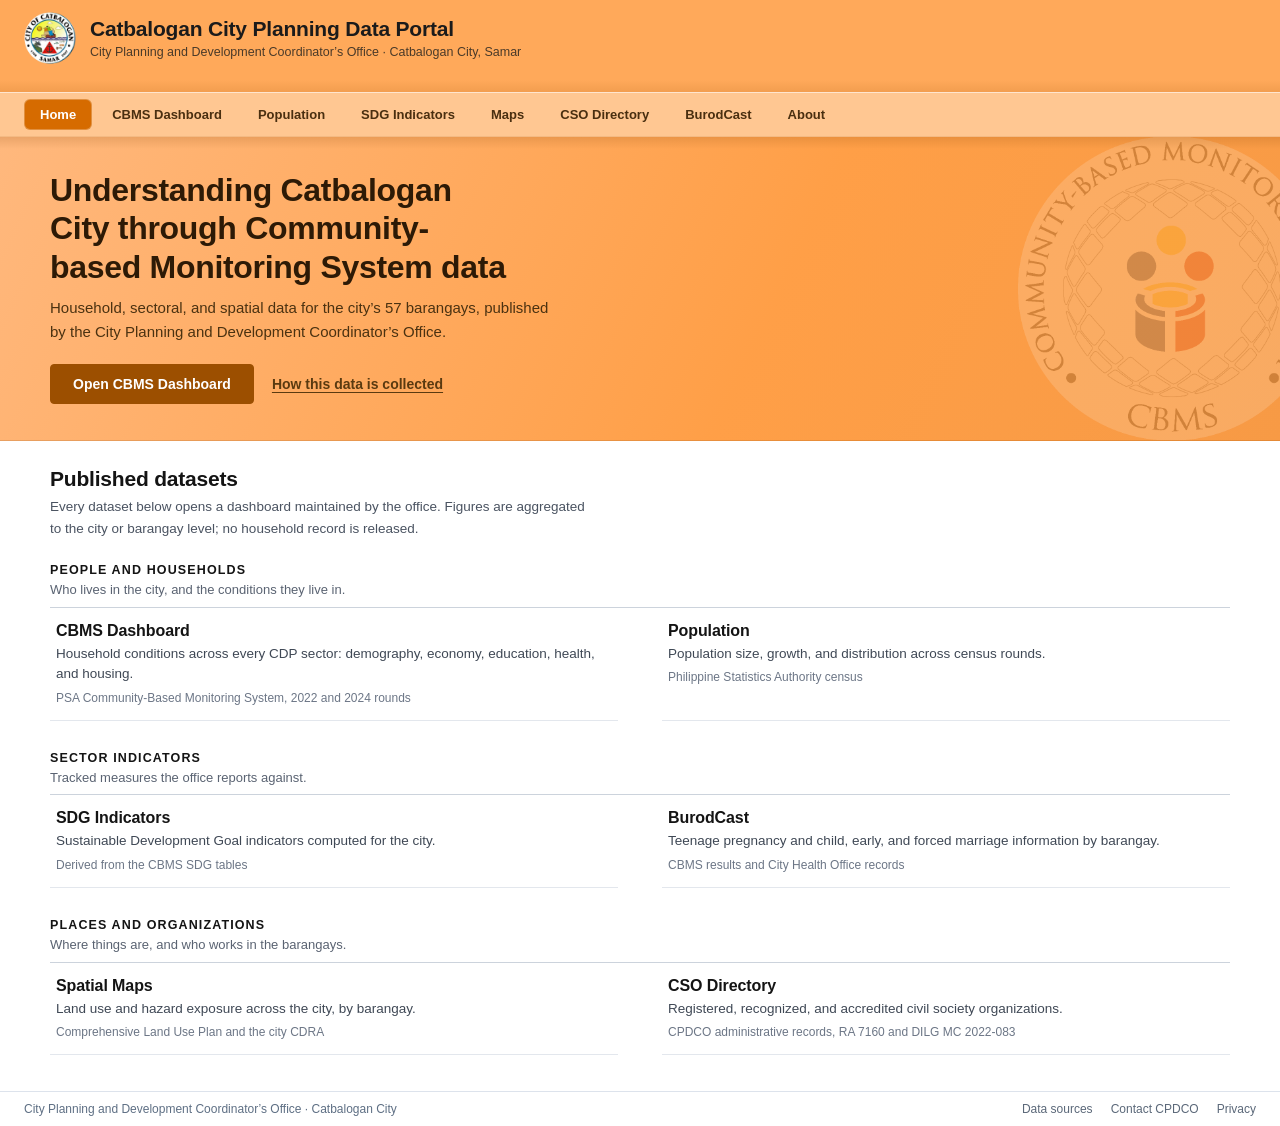
<file: index.html>
<!DOCTYPE html>
<html lang="en">
<head>
  <meta charset="UTF-8">
  <meta name="viewport" content="width=device-width, initial-scale=1.0">
  <title>Catbalogan City Planning Data Portal</title>
  <meta name="description" content="Planning and development data for Catbalogan City, Samar: population trends, CBMS household data, SDG indicators, spatial maps, and the CSO directory, published by the City Planning and Development Coordinator's Office.">
  <meta property="og:title" content="Catbalogan City Planning Data Portal">
  <meta property="og:description" content="Population trends, CBMS household data, SDG indicators, spatial maps, and the CSO directory for Catbalogan City, Samar.">
  <meta property="og:image" content="assets/img/og-image.png">
  <meta property="og:type" content="website">
  <link rel="icon" type="image/png" href="assets/img/favicon.png">
  <link rel="stylesheet" href="assets/css/style.css">
</head>
<body>
<div class="page-shell">

  <header class="site-head">
    <a class="head-brand" href="index.html">
      <img class="head-seal" src="assets/img/seal.png" width="52" height="52" alt="Catbalogan City seal">
      <div>
        <h1 class="head-title">Catbalogan City Planning Data Portal</h1>
        <p class="head-sub">City Planning and Development Coordinator&rsquo;s Office &middot; Catbalogan City, Samar</p>
      </div>
    </a>
    <nav class="head-nav">
      <a href="index.html"      class="nav-pill">Home</a>
      <a href="dashboard.html" class="nav-pill">CBMS Dashboard</a>
      <a href="population.html" class="nav-pill">Population</a>
      <a href="sdg.html"        class="nav-pill">SDG Indicators</a>
      <a href="maps.html"       class="nav-pill">Maps</a>
      <a href="cso.html"        class="nav-pill">CSO Directory</a>
      <a href="burodcast.html"  class="nav-pill">BurodCast</a>
      <a href="about.html"      class="nav-pill">About</a>
    </nav>
  </header>

  <section class="hero">
    <img class="hero-mark" src="assets/img/cbms_logo_resized.png" alt="" aria-hidden="true">
    <div class="hero-inner">
      <h2 class="hero-title">Understanding Catbalogan City through Community-based Monitoring System data</h2>
      <p class="hero-desc">
        Household, sectoral, and spatial data for the city&rsquo;s 57 barangays, published by
        the City Planning and Development Coordinator&rsquo;s Office.
      </p>
      <div class="hero-actions">
        <a href="dashboard.html" class="btn btn-primary">Open CBMS Dashboard</a>
        <a href="about.html" class="hero-secondary">How this data is collected</a>
      </div>
    </div>
  </section>

  <main class="panel">
    <div class="panel-inner">
      <h2 class="section-title">Published datasets</h2>
      <p class="section-sub">
        Every dataset below opens a dashboard maintained by the office. Figures are aggregated
        to the city or barangay level; no household record is released.
      </p>

      <section class="atlas-group">
        <h3 class="atlas-group-title">People and households</h3>
        <p class="atlas-group-note">Who lives in the city, and the conditions they live in.</p>
        <div class="atlas-list">
          <a href="dashboard.html" class="atlas-item">
            <span class="atlas-name">CBMS Dashboard</span>
            <span class="atlas-desc">
              Household conditions across every CDP sector: demography, economy, education,
              health, and housing.
            </span>
            <span class="atlas-src">PSA Community-Based Monitoring System, 2022 and 2024 rounds</span>
          </a>
          <a href="population.html" class="atlas-item">
            <span class="atlas-name">Population</span>
            <span class="atlas-desc">
              Population size, growth, and distribution across census rounds.
            </span>
            <span class="atlas-src">Philippine Statistics Authority census</span>
          </a>
        </div>
      </section>

      <section class="atlas-group">
        <h3 class="atlas-group-title">Sector indicators</h3>
        <p class="atlas-group-note">Tracked measures the office reports against.</p>
        <div class="atlas-list">
          <a href="sdg.html" class="atlas-item">
            <span class="atlas-name">SDG Indicators</span>
            <span class="atlas-desc">
              Sustainable Development Goal indicators computed for the city.
            </span>
            <span class="atlas-src">Derived from the CBMS SDG tables</span>
          </a>
          <a href="burodcast.html" class="atlas-item">
            <span class="atlas-name">BurodCast</span>
            <span class="atlas-desc">
              Teenage pregnancy and child, early, and forced marriage information by barangay.
            </span>
            <span class="atlas-src">CBMS results and City Health Office records</span>
          </a>
        </div>
      </section>

      <section class="atlas-group">
        <h3 class="atlas-group-title">Places and organizations</h3>
        <p class="atlas-group-note">Where things are, and who works in the barangays.</p>
        <div class="atlas-list">
          <a href="maps.html" class="atlas-item">
            <span class="atlas-name">Spatial Maps</span>
            <span class="atlas-desc">
              Land use and hazard exposure across the city, by barangay.
            </span>
            <span class="atlas-src">Comprehensive Land Use Plan and the city CDRA</span>
          </a>
          <a href="cso.html" class="atlas-item">
            <span class="atlas-name">CSO Directory</span>
            <span class="atlas-desc">
              Registered, recognized, and accredited civil society organizations.
            </span>
            <span class="atlas-src">CPDCO administrative records, RA 7160 and DILG MC 2022-083</span>
          </a>
        </div>
      </section>
    </div>
  </main>

  <footer class="site-footer">
    <span class="footer-views">City Planning and Development Coordinator&rsquo;s Office &middot; Catbalogan City</span>
    <div class="footer-links">
      <a href="about.html#sources">Data sources</a>
      <a href="about.html#contact">Contact CPDCO</a>
      <a href="about.html#privacy">Privacy</a>
    </div>
  </footer>

</div>
<script src="assets/js/main.js"></script>
</body>
</html>
</file>
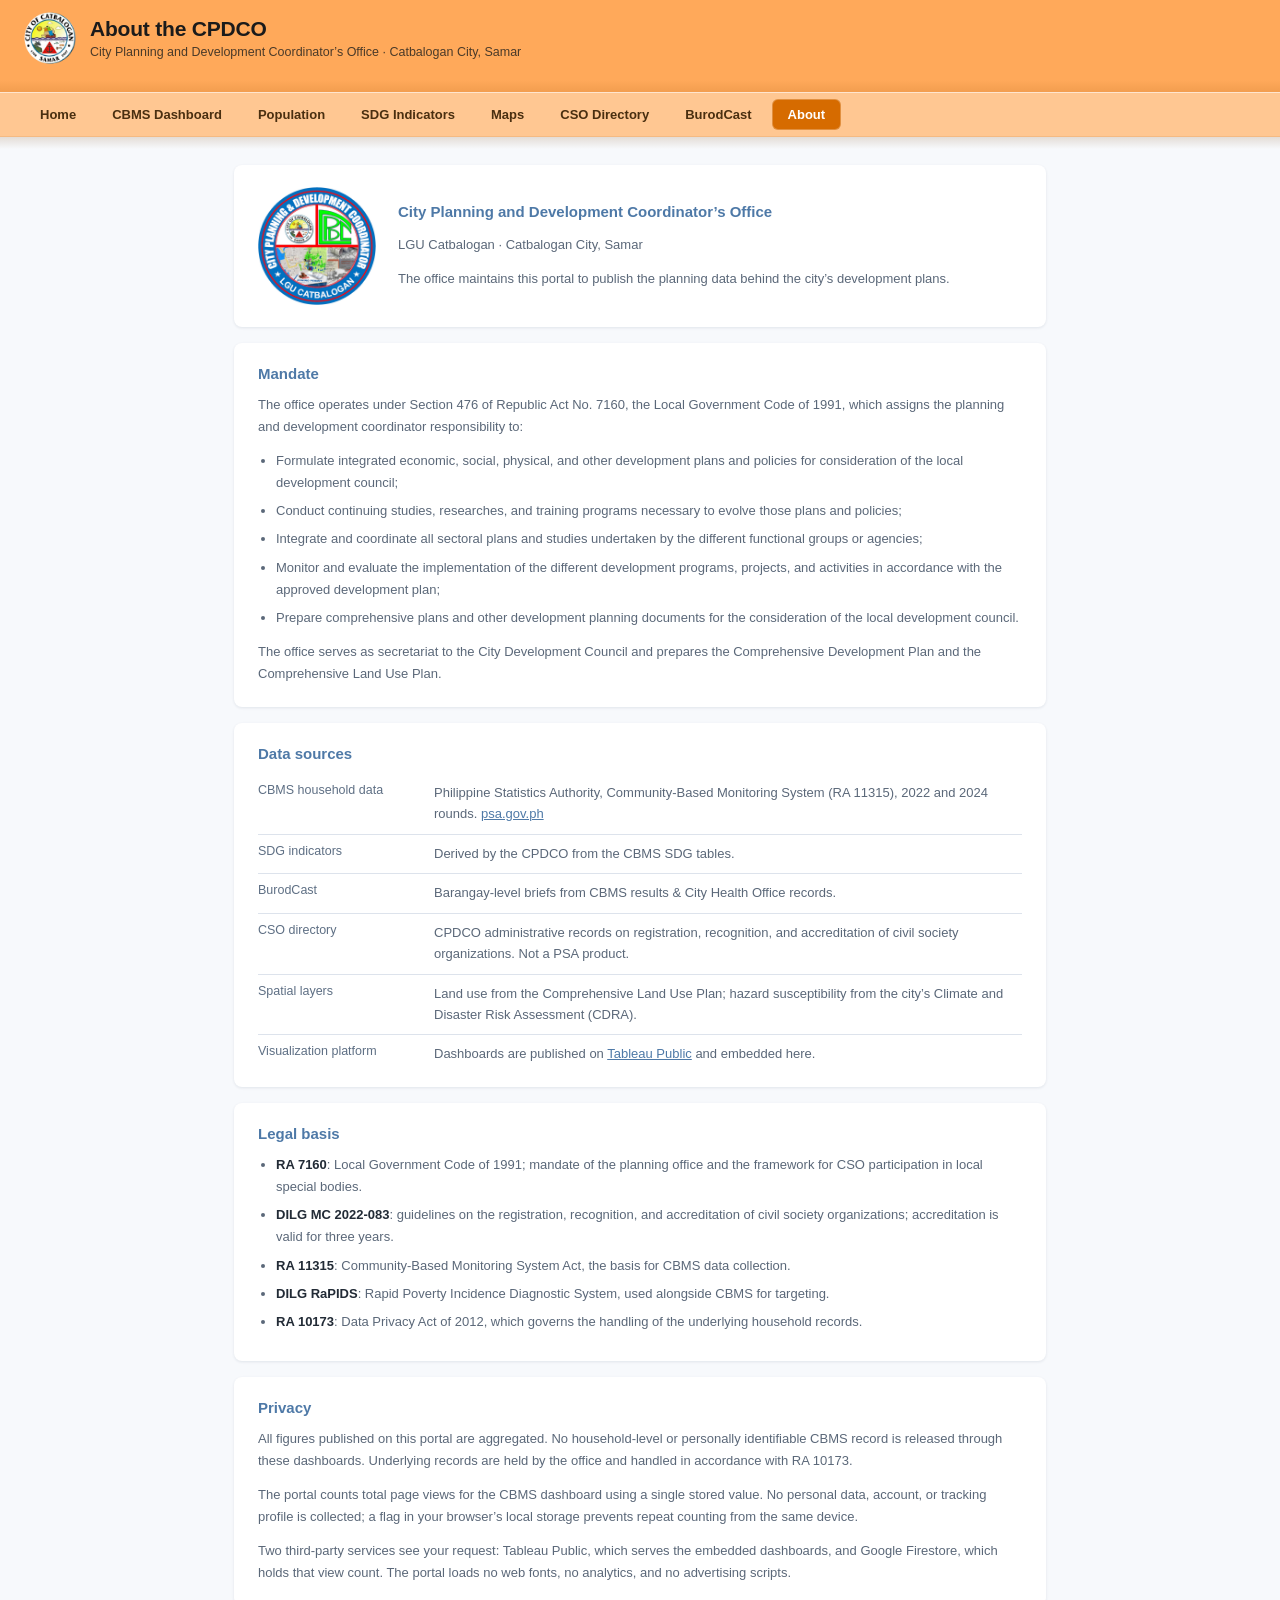
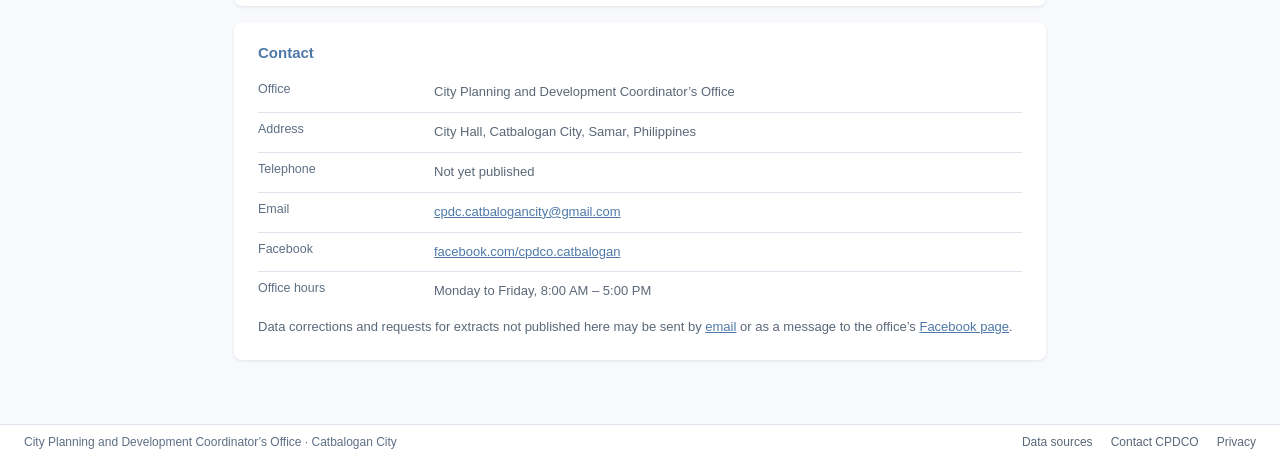
<file: about.html>
<!DOCTYPE html>
<html lang="en">
<head>
  <meta charset="UTF-8">
  <meta name="viewport" content="width=device-width, initial-scale=1.0">
  <title>About CPDCO &middot; Catbalogan City Planning</title>
  <meta name="description" content="Mandate, contact details, and data sources of the City Planning and Development Coordinator's Office, Catbalogan City, Samar.">
  <link rel="icon" type="image/png" href="assets/img/favicon.png">
  <link rel="stylesheet" href="assets/css/style.css">
</head>
<body>
<div class="page-shell">

  <header class="site-head">
    <a class="head-brand" href="index.html">
      <img class="head-seal" src="assets/img/seal.png" width="52" height="52" alt="Catbalogan City seal">
      <div>
        <h1 class="head-title">About the CPDCO</h1>
        <p class="head-sub">City Planning and Development Coordinator&rsquo;s Office &middot; Catbalogan City, Samar</p>
      </div>
    </a>
    <nav class="head-nav">
      <a href="index.html"     class="nav-pill">Home</a>
      <a href="dashboard.html" class="nav-pill">CBMS Dashboard</a>
      <a href="population.html" class="nav-pill">Population</a>
      <a href="sdg.html"       class="nav-pill">SDG Indicators</a>
      <a href="maps.html"      class="nav-pill">Maps</a>
      <a href="cso.html"       class="nav-pill">CSO Directory</a>
      <a href="burodcast.html" class="nav-pill">BurodCast</a>
      <a href="about.html"     class="nav-pill">About</a>
    </nav>
  </header>

  <main class="content">
    <div class="card office-identity">
      <img class="office-logo" src="assets/img/cpdc-logo.jpg"
           alt="City Planning and Development Coordinator's Office logo">
      <div>
        <h2 class="office-name">City Planning and Development Coordinator&rsquo;s Office</h2>
        <p class="office-line">LGU Catbalogan &middot; Catbalogan City, Samar</p>
        <p class="office-lede">
          The office maintains this portal to publish the planning data behind the
          city&rsquo;s development plans.
        </p>
      </div>
    </div>

    <section class="card" id="mandate">
      <h2>Mandate</h2>
      <p>
        The office operates under Section 476 of Republic Act No. 7160, the Local Government
        Code of 1991, which assigns the planning and development coordinator responsibility to:
      </p>
      <ul>
        <li>Formulate integrated economic, social, physical, and other development plans and policies for consideration of the local development council;</li>
        <li>Conduct continuing studies, researches, and training programs necessary to evolve those plans and policies;</li>
        <li>Integrate and coordinate all sectoral plans and studies undertaken by the different functional groups or agencies;</li>
        <li>Monitor and evaluate the implementation of the different development programs, projects, and activities in accordance with the approved development plan;</li>
        <li>Prepare comprehensive plans and other development planning documents for the consideration of the local development council.</li>
      </ul>
      <p>
        The office serves as secretariat to the City Development Council and prepares the
        Comprehensive Development Plan and the Comprehensive Land Use Plan.
      </p>
    </section>

    <section class="card" id="sources">
      <h2>Data sources</h2>
      <dl class="data-rows">
        <div class="data-row">
          <dt>CBMS household data</dt>
          <dd>
            Philippine Statistics Authority, Community-Based Monitoring System
            (RA 11315), 2022 and 2024 rounds.
            <a href="https://psa.gov.ph/" target="_blank" rel="noopener">psa.gov.ph</a>
          </dd>
        </div>
        <div class="data-row">
          <dt>SDG indicators</dt>
          <dd>Derived by the CPDCO from the CBMS SDG tables.</dd>
        </div>
        <div class="data-row">
          <dt>BurodCast</dt>
          <dd>Barangay-level briefs from CBMS results & City Health Office records.</dd>
        </div>
        <div class="data-row">
          <dt>CSO directory</dt>
          <dd>
            CPDCO administrative records on registration, recognition, and accreditation of
            civil society organizations. Not a PSA product.
          </dd>
        </div>
        <div class="data-row">
          <dt>Spatial layers</dt>
          <dd>
            Land use from the Comprehensive Land Use Plan; hazard susceptibility from the
            city&rsquo;s Climate and Disaster Risk Assessment (CDRA).
          </dd>
        </div>
        <div class="data-row">
          <dt>Visualization platform</dt>
          <dd>
            Dashboards are published on
            <a href="https://public.tableau.com/" target="_blank" rel="noopener">Tableau Public</a>
            and embedded here.
          </dd>
        </div>
      </dl>
    </section>

    <section class="card" id="legal">
      <h2>Legal basis</h2>
      <ul>
        <li><strong>RA 7160</strong>: Local Government Code of 1991; mandate of the planning office and the framework for CSO participation in local special bodies.</li>
        <li><strong>DILG MC 2022-083</strong>: guidelines on the registration, recognition, and accreditation of civil society organizations; accreditation is valid for three years.</li>
        <li><strong>RA 11315</strong>: Community-Based Monitoring System Act, the basis for CBMS data collection.</li>
        <li><strong>DILG RaPIDS</strong>: Rapid Poverty Incidence Diagnostic System, used alongside CBMS for targeting.</li>
        <li><strong>RA 10173</strong>: Data Privacy Act of 2012, which governs the handling of the underlying household records.</li>
      </ul>
    </section>

    <section class="card" id="privacy">
      <h2>Privacy</h2>
      <p>
        All figures published on this portal are aggregated. No household-level or personally
        identifiable CBMS record is released through these dashboards. Underlying records are
        held by the office and handled in accordance with RA 10173.
      </p>
      <p>
        The portal counts total page views for the CBMS dashboard using a single stored value.
        No personal data, account, or tracking profile is collected; a flag in your browser&rsquo;s
        local storage prevents repeat counting from the same device.
      </p>
      <p>
        Two third-party services see your request: Tableau Public, which serves the embedded
        dashboards, and Google Firestore, which holds that view count. The portal loads no web
        fonts, no analytics, and no advertising scripts.
      </p>
    </section>

    <section class="card" id="contact">
      <h2>Contact</h2>
      <dl class="data-rows">
        <div class="data-row">
          <dt>Office</dt>
          <dd>City Planning and Development Coordinator&rsquo;s Office</dd>
        </div>
        <div class="data-row">
          <dt>Address</dt>
          <dd>City Hall, Catbalogan City, Samar, Philippines</dd>
        </div>
        <div class="data-row">
          <dt>Telephone</dt>
          <dd>Not yet published</dd>
        </div>
        <div class="data-row">
          <dt>Email</dt>
          <dd><a href="mailto:cpdc.catbalogancity@gmail.com">cpdc.catbalogancity@gmail.com</a></dd>
        </div>
        <div class="data-row">
          <dt>Facebook</dt>
          <dd>
            <a href="https://www.facebook.com/cpdco.catbalogan" target="_blank" rel="noopener">
              facebook.com/cpdco.catbalogan</a>
          </dd>
        </div>
        <div class="data-row">
          <dt>Office hours</dt>
          <dd>Monday to Friday, 8:00 AM &ndash; 5:00 PM</dd>
        </div>
      </dl>
      <p style="margin-top:14px;">
        Data corrections and requests for extracts not published here may be sent by
        <a href="mailto:cpdc.catbalogancity@gmail.com">email</a> or as a message to the
        office&rsquo;s <a href="https://www.facebook.com/cpdco.catbalogan" target="_blank" rel="noopener">Facebook
        page</a>.
      </p>
    </section>
  </main>

  <footer class="site-footer">
    <span class="footer-views">City Planning and Development Coordinator&rsquo;s Office &middot; Catbalogan City</span>
    <div class="footer-links">
      <a href="about.html#sources">Data sources</a>
      <a href="about.html#contact">Contact CPDCO</a>
      <a href="about.html#privacy">Privacy</a>
    </div>
  </footer>

</div>
<script src="assets/js/main.js"></script>
</body>
</html>
</file>
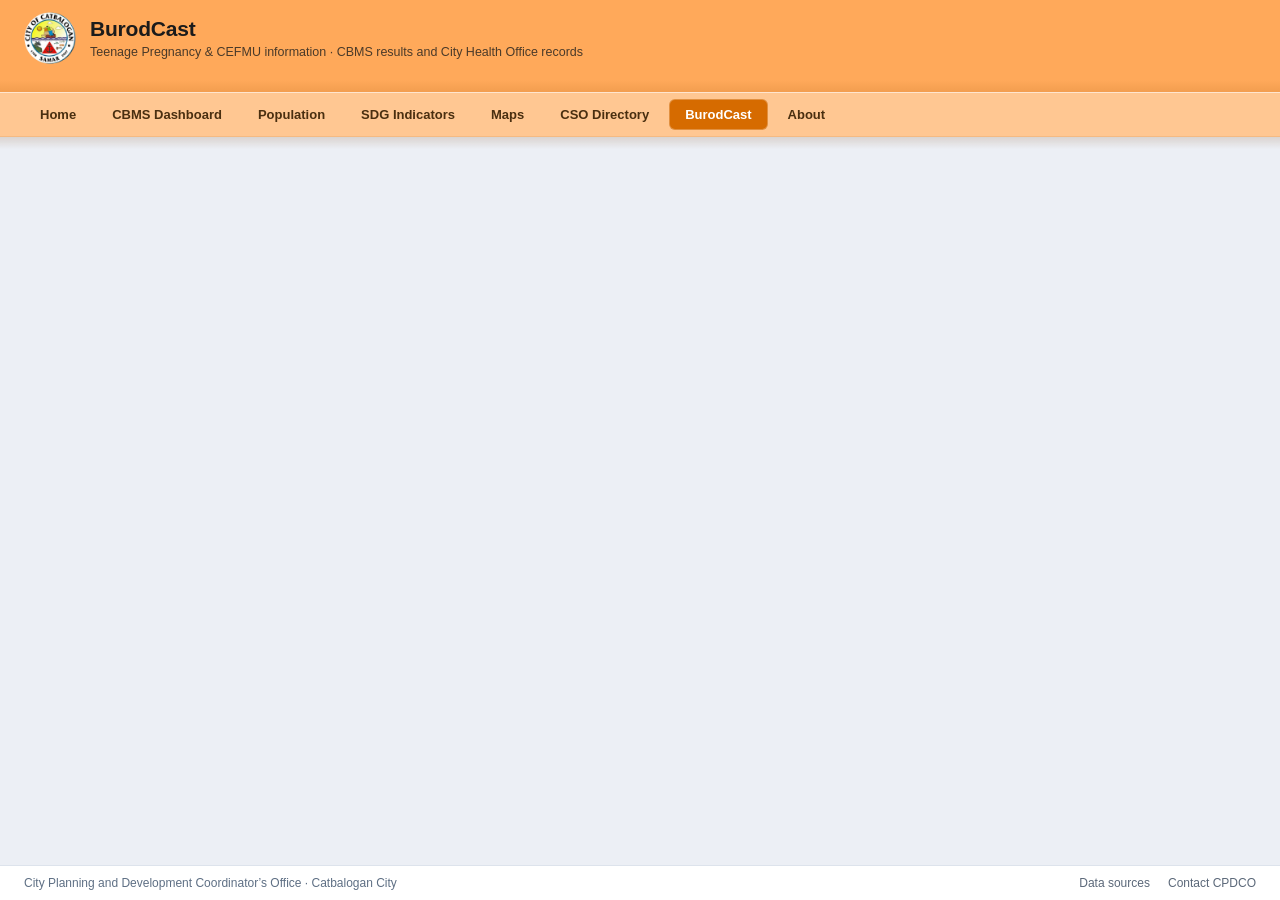
<file: burodcast.html>
<!DOCTYPE html>
<html lang="en">
<head>
  <meta charset="UTF-8">
  <meta name="viewport" content="width=device-width, initial-scale=1.0">
  <title>BurodCast &middot; Catbalogan City Planning</title>
  <meta name="description" content="BurodCast: barangay-level data briefs for Catbalogan City, Samar, drawn from CBMS results and City Health Office records.">
  <link rel="icon" type="image/png" href="assets/img/favicon.png">
  <link rel="stylesheet" href="assets/css/style.css">
</head>
<body>
<div class="page-shell embed">

  <header class="site-head">
    <a class="head-brand" href="index.html">
      <img class="head-seal" src="assets/img/seal.png" width="52" height="52" alt="Catbalogan City seal">
      <div>
        <h1 class="head-title">BurodCast</h1>
        <p class="head-sub">Teenage Pregnancy & CEFMU information &middot; CBMS results and City Health Office records</p>
      </div>
    </a>
    <nav class="head-nav">
      <a href="index.html"     class="nav-pill">Home</a>
      <a href="dashboard.html" class="nav-pill">CBMS Dashboard</a>
      <a href="population.html" class="nav-pill">Population</a>
      <a href="sdg.html"       class="nav-pill">SDG Indicators</a>
      <a href="maps.html"      class="nav-pill">Maps</a>
      <a href="cso.html"       class="nav-pill">CSO Directory</a>
      <a href="burodcast.html" class="nav-pill">BurodCast</a>
      <a href="about.html"     class="nav-pill">About</a>
    </nav>
  </header>

  <div id="vizContainer"></div>

  <footer class="site-footer">
    <span class="footer-views">City Planning and Development Coordinator&rsquo;s Office &middot; Catbalogan City</span>
    <div class="footer-links">
      <a href="about.html#sources">Data sources</a>
      <a href="about.html#contact">Contact CPDCO</a>
    </div>
  </footer>

</div>

<script src="assets/js/embed.js"></script>
<script>
  buildViz({
    url: "https://public.tableau.com/views/BurodCast/BurodCast",
    title: "Catbalogan City BurodCast"
  });
</script>

<script src="assets/js/main.js"></script>
</body>
</html>
</file>
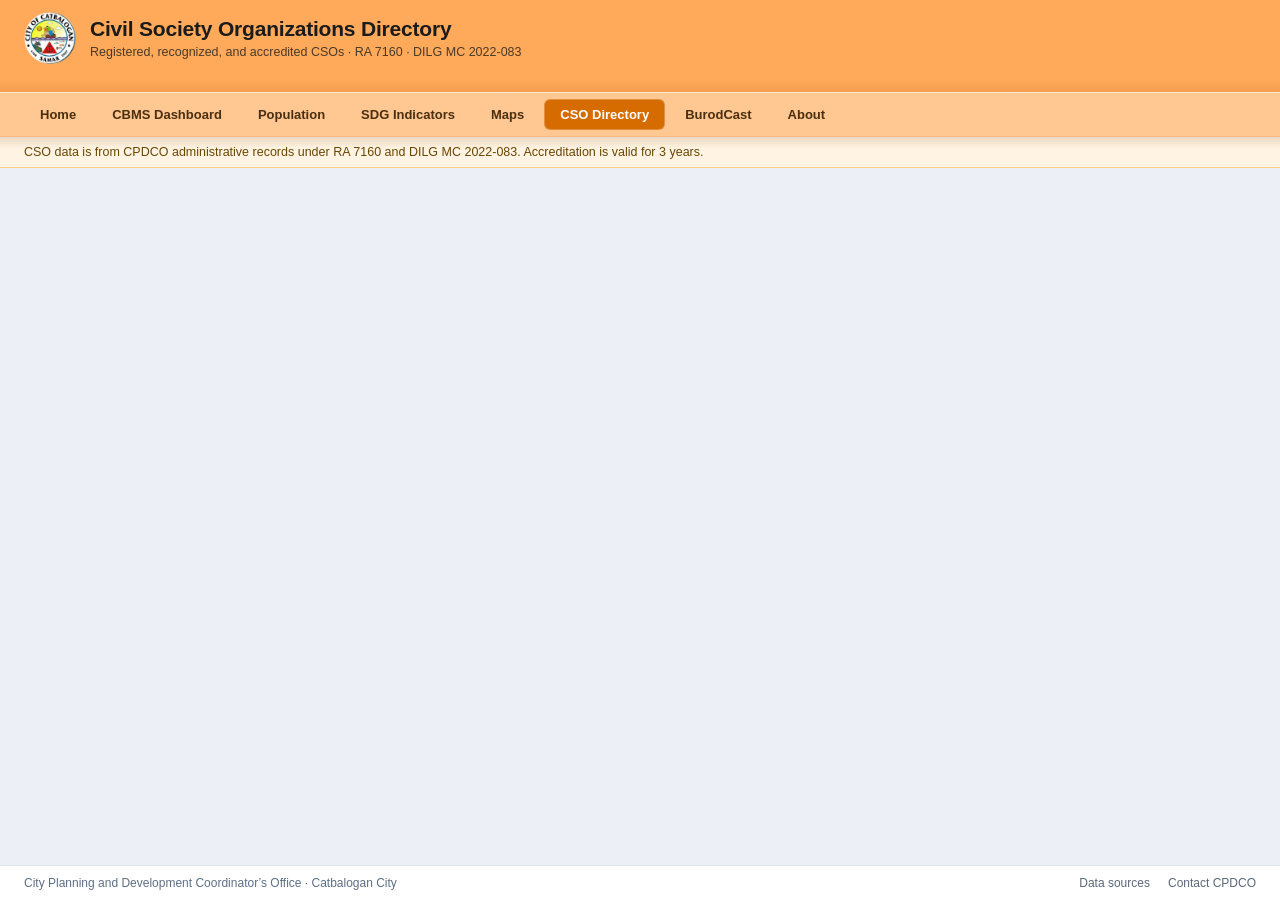
<file: cso.html>
<!DOCTYPE html>
<html lang="en">
<head>
  <meta charset="UTF-8">
  <meta name="viewport" content="width=device-width, initial-scale=1.0">
  <title>CSO Directory &middot; Catbalogan City Planning</title>
  <meta name="description" content="Directory of registered, recognized, and accredited civil society organizations in Catbalogan City, Samar, maintained by the CPDCO under RA 7160 and DILG MC 2022-083.">
  <link rel="icon" type="image/png" href="assets/img/favicon.png">
  <link rel="stylesheet" href="assets/css/style.css">
</head>
<body>
<div class="page-shell embed">

  <header class="site-head">
    <a class="head-brand" href="index.html">
      <img class="head-seal" src="assets/img/seal.png" width="52" height="52" alt="Catbalogan City seal">
      <div>
        <h1 class="head-title">Civil Society Organizations Directory</h1>
        <p class="head-sub">Registered, recognized, and accredited CSOs &middot; RA 7160 &middot; DILG MC 2022-083</p>
      </div>
    </a>
    <nav class="head-nav">
      <a href="index.html"     class="nav-pill">Home</a>
      <a href="dashboard.html" class="nav-pill">CBMS Dashboard</a>
      <a href="population.html" class="nav-pill">Population</a>
      <a href="sdg.html"       class="nav-pill">SDG Indicators</a>
      <a href="maps.html"      class="nav-pill">Maps</a>
      <a href="cso.html"       class="nav-pill">CSO Directory</a>
      <a href="burodcast.html" class="nav-pill">BurodCast</a>
      <a href="about.html"     class="nav-pill">About</a>
    </nav>
  </header>

  <div class="source-banner">
    CSO data is from CPDCO administrative records under RA 7160 and
    DILG MC 2022-083. Accreditation is valid for 3 years.
  </div>

  <div id="vizContainer"></div>

  <footer class="site-footer">
    <span class="footer-views">City Planning and Development Coordinator&rsquo;s Office &middot; Catbalogan City</span>
    <div class="footer-links">
      <a href="about.html#sources">Data sources</a>
      <a href="about.html#contact">Contact CPDCO</a>
    </div>
  </footer>

</div>

<script src="assets/js/embed.js"></script>
<script>
  buildViz({
    url: "https://public.tableau.com/views/CSODashboard/CatbaloganCityCivilSocietyOrganizationsDirectory",
    title: "Catbalogan City Civil Society Organizations Directory"
  });
</script>

<script src="assets/js/main.js"></script>
</body>
</html>
</file>
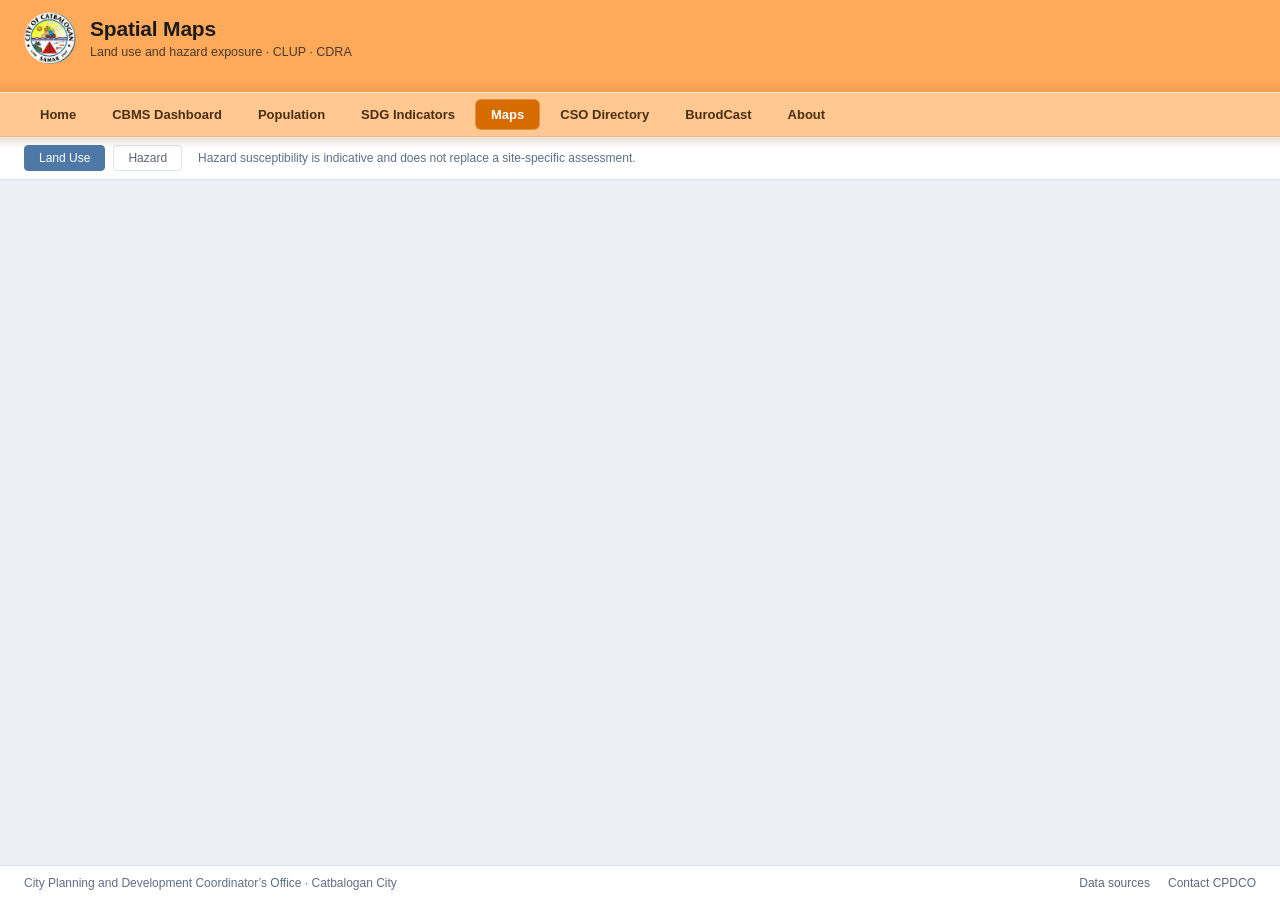
<file: maps.html>
<!DOCTYPE html>
<html lang="en">
<head>
  <meta charset="UTF-8">
  <meta name="viewport" content="width=device-width, initial-scale=1.0">
  <title>Spatial Maps &middot; Catbalogan City Planning</title>
  <meta name="description" content="Land use and hazard maps for Catbalogan City, Samar, published by the City Planning and Development Coordinator's Office.">
  <link rel="icon" type="image/png" href="assets/img/favicon.png">
  <link rel="stylesheet" href="assets/css/style.css">
</head>
<body>
<div class="page-shell embed">

  <header class="site-head">
    <a class="head-brand" href="index.html">
      <img class="head-seal" src="assets/img/seal.png" width="52" height="52" alt="Catbalogan City seal">
      <div>
        <h1 class="head-title">Spatial Maps</h1>
        <p class="head-sub">Land use and hazard exposure &middot; CLUP &middot; CDRA</p>
      </div>
    </a>
    <nav class="head-nav">
      <a href="index.html"     class="nav-pill">Home</a>
      <a href="dashboard.html" class="nav-pill">CBMS Dashboard</a>
      <a href="population.html" class="nav-pill">Population</a>
      <a href="sdg.html"       class="nav-pill">SDG Indicators</a>
      <a href="maps.html"      class="nav-pill">Maps</a>
      <a href="cso.html"       class="nav-pill">CSO Directory</a>
      <a href="burodcast.html" class="nav-pill">BurodCast</a>
      <a href="about.html"     class="nav-pill">About</a>
    </nav>
  </header>

  <div class="view-switch">
    <a href="maps.html" data-view="CityLandUse" class="view-tab">Land Use</a>
    <a href="maps.html?view=HazardMap" data-view="HazardMap" class="view-tab">Hazard</a>
    <span class="view-note">
      Hazard susceptibility is indicative and does not replace a site-specific assessment.
    </span>
  </div>

  <div id="vizContainer"></div>

  <footer class="site-footer">
    <span class="footer-views">City Planning and Development Coordinator&rsquo;s Office &middot; Catbalogan City</span>
    <div class="footer-links">
      <a href="about.html#sources">Data sources</a>
      <a href="about.html#contact">Contact CPDCO</a>
    </div>
  </footer>

</div>

<script src="assets/js/embed.js"></script>
<script>
  (function () {
    // Views of the CatbaloganCityMaps workbook.
    var VIEWS = {
      CityLandUse: { path: "CatbaloganCityMaps/CityLandUse", label: "land use map" },
      HazardMap:   { path: "CatbaloganCityMaps/HazardMap",   label: "hazard map" }
    };
    var requested = new URLSearchParams(window.location.search).get("view");
    var key = VIEWS[requested] ? requested : "CityLandUse";
    var view = VIEWS[key];

    var tab = document.querySelector('.view-tab[data-view="' + key + '"]');
    if (tab) tab.classList.add("active");

    buildViz({
      url: "https://public.tableau.com/views/" + view.path,
      title: "Catbalogan City " + view.label
    });
  })();
</script>

<script src="assets/js/main.js"></script>
</body>
</html>
</file>
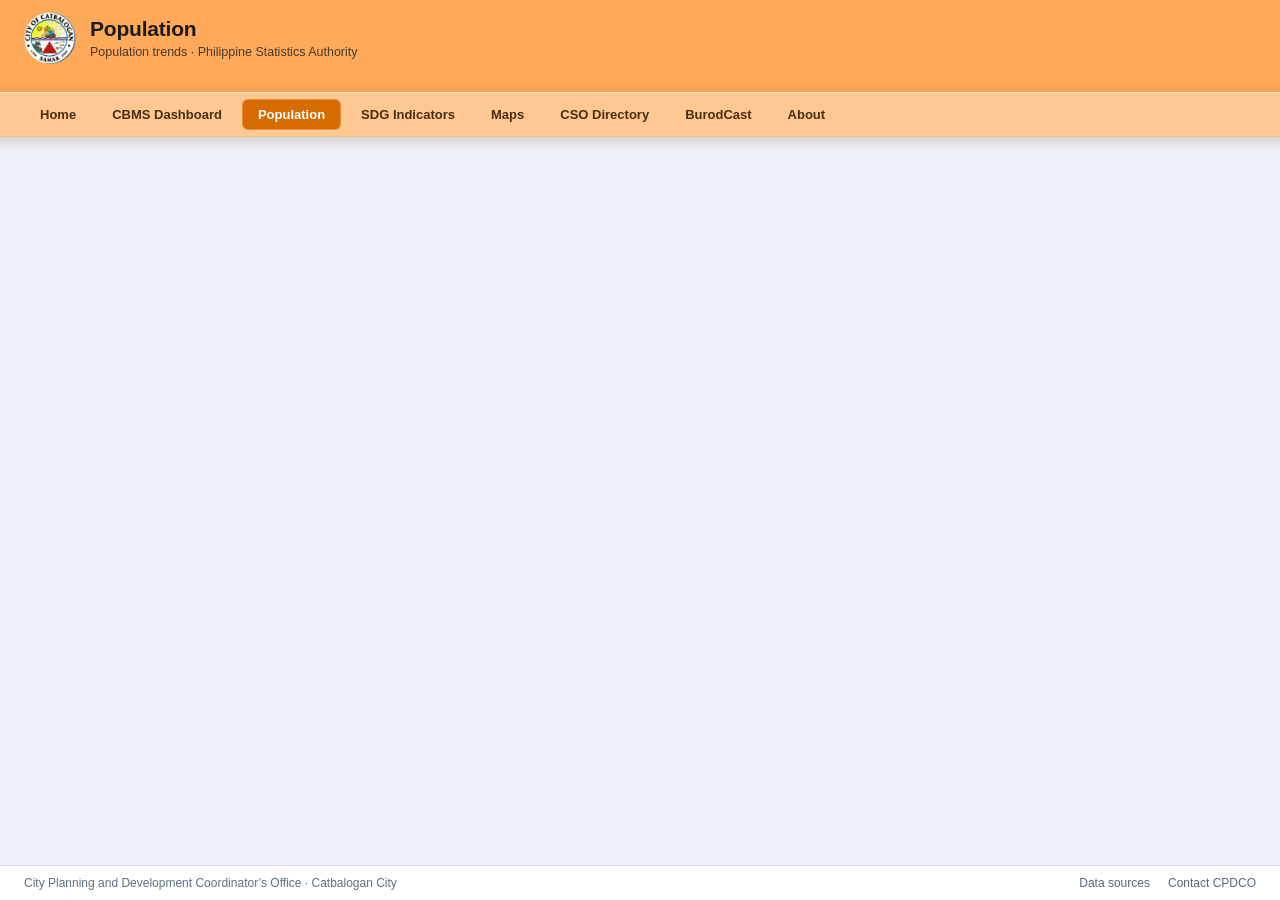
<file: population.html>
<!DOCTYPE html>
<html lang="en">
<head>
  <meta charset="UTF-8">
  <meta name="viewport" content="width=device-width, initial-scale=1.0">
  <title>Population &middot; Catbalogan City Planning</title>
  <meta name="description" content="Population trends for Catbalogan City, Samar, from Philippine Statistics Authority census rounds.">
  <link rel="icon" type="image/png" href="assets/img/favicon.png">
  <link rel="stylesheet" href="assets/css/style.css">
</head>
<body>
<div class="page-shell embed">

  <header class="site-head">
    <a class="head-brand" href="index.html">
      <img class="head-seal" src="assets/img/seal.png" width="52" height="52" alt="Catbalogan City seal">
      <div>
        <h1 class="head-title">Population</h1>
        <p class="head-sub">Population trends &middot; Philippine Statistics Authority</p>
      </div>
    </a>
    <nav class="head-nav">
      <a href="index.html"     class="nav-pill">Home</a>
      <a href="dashboard.html" class="nav-pill">CBMS Dashboard</a>
      <a href="population.html" class="nav-pill">Population</a>
      <a href="sdg.html"       class="nav-pill">SDG Indicators</a>
      <a href="maps.html"      class="nav-pill">Maps</a>
      <a href="cso.html"       class="nav-pill">CSO Directory</a>
      <a href="burodcast.html" class="nav-pill">BurodCast</a>
      <a href="about.html"     class="nav-pill">About</a>
    </nav>
  </header>

  <div id="vizContainer"></div>

  <footer class="site-footer">
    <span class="footer-views">City Planning and Development Coordinator&rsquo;s Office &middot; Catbalogan City</span>
    <div class="footer-links">
      <a href="about.html#sources">Data sources</a>
      <a href="about.html#contact">Contact CPDCO</a>
    </div>
  </footer>

</div>

<script src="assets/js/embed.js"></script>
<script>
  buildViz({
    url: "https://public.tableau.com/views/CatbaloganCityPSAPopulationTrend/PopulationOverview",
    title: "Catbalogan City population overview"
  });
</script>

<script src="assets/js/main.js"></script>
</body>
</html>
</file>
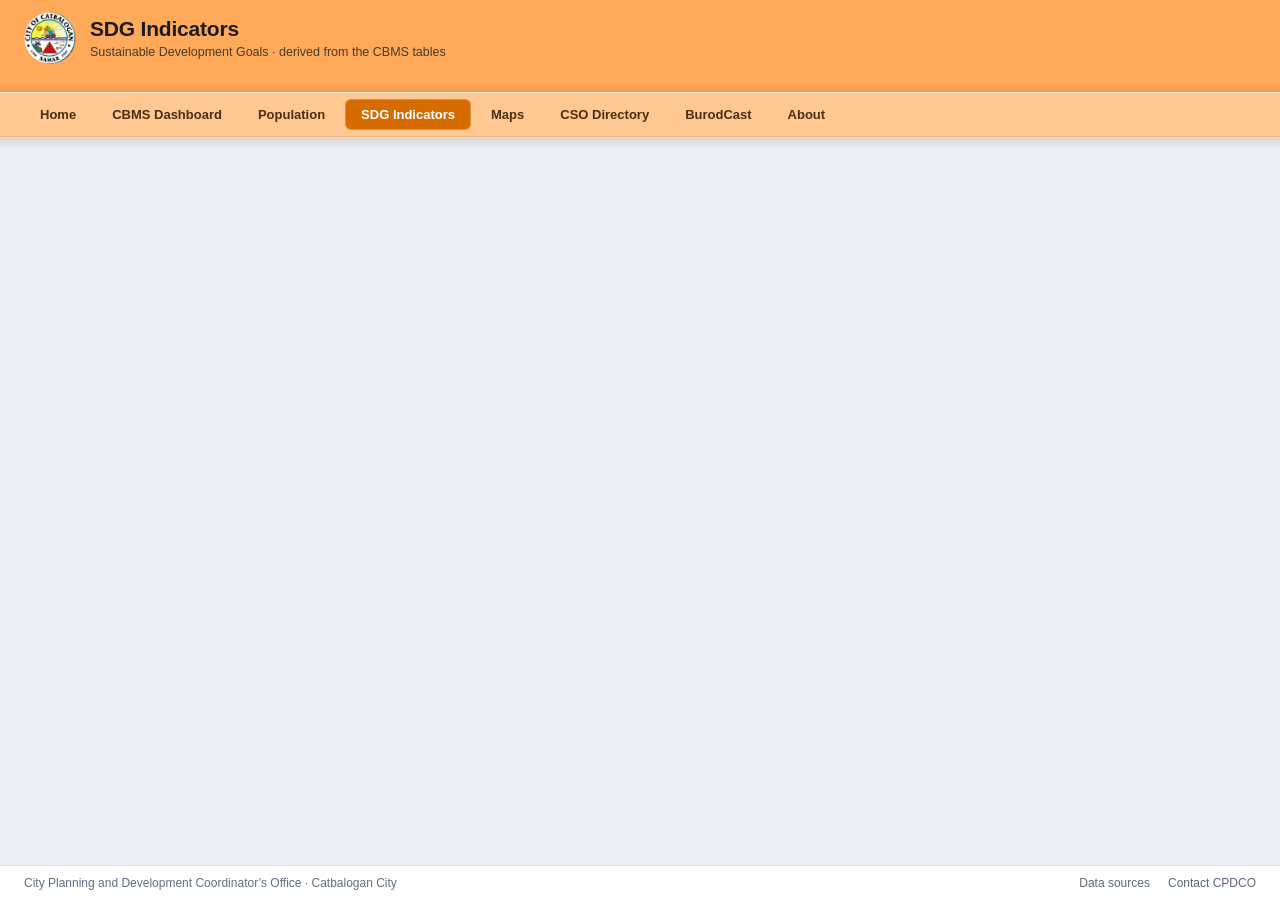
<file: sdg.html>
<!DOCTYPE html>
<html lang="en">
<head>
  <meta charset="UTF-8">
  <meta name="viewport" content="width=device-width, initial-scale=1.0">
  <title>SDG Indicators &middot; Catbalogan City Planning</title>
  <meta name="description" content="Sustainable Development Goal indicators for Catbalogan City, Samar, derived from the Community-Based Monitoring System tables.">
  <link rel="icon" type="image/png" href="assets/img/favicon.png">
  <link rel="stylesheet" href="assets/css/style.css">
</head>
<body>
<div class="page-shell embed">

  <header class="site-head">
    <a class="head-brand" href="index.html">
      <img class="head-seal" src="assets/img/seal.png" width="52" height="52" alt="Catbalogan City seal">
      <div>
        <h1 class="head-title">SDG Indicators</h1>
        <p class="head-sub">Sustainable Development Goals &middot; derived from the CBMS tables</p>
      </div>
    </a>
    <nav class="head-nav">
      <a href="index.html"     class="nav-pill">Home</a>
      <a href="dashboard.html" class="nav-pill">CBMS Dashboard</a>
      <a href="population.html" class="nav-pill">Population</a>
      <a href="sdg.html"       class="nav-pill">SDG Indicators</a>
      <a href="maps.html"      class="nav-pill">Maps</a>
      <a href="cso.html"       class="nav-pill">CSO Directory</a>
      <a href="burodcast.html" class="nav-pill">BurodCast</a>
      <a href="about.html"     class="nav-pill">About</a>
    </nav>
  </header>

  <div id="vizContainer"></div>

  <footer class="site-footer">
    <span class="footer-views">City Planning and Development Coordinator&rsquo;s Office &middot; Catbalogan City</span>
    <div class="footer-links">
      <a href="about.html#sources">Data sources</a>
      <a href="about.html#contact">Contact CPDCO</a>
    </div>
  </footer>

</div>

<script src="assets/js/embed.js"></script>
<script>
  buildViz({
    url: "https://public.tableau.com/views/CatbaloganCitySDG/SDGIndicators",
    title: "Catbalogan City SDG indicators"
  });
</script>

<script src="assets/js/main.js"></script>
</body>
</html>
</file>
<file: assets/css/style.css>
/* ==========================================================================
   Catbalogan City Planning Data Portal
   Visual language matched to the CBMS Tableau dashboards:
   orange header band, pill navigation, Tableau 10 accents,
   white rounded cards on a light blue-grey panel.
   ========================================================================== */

:root {
  /* Dashboard header */
  --head-orange:    #ffa95a;   /* header band */
  --pill:           #d66b00;   /* nav pill, other pages */
  --pill-hover:     #bf5f00;
  --pill-current:   #fbe3c8;   /* nav pill, current page */

  /* Navigation, inside the header band */
  --nav-text:       #4a2f10;   /* item text at rest */
  --nav-hover:      #e07f1f;   /* hover fill */
  --nav-active:     #d66b00;   /* current page fill */

  /* Tableau 10 accents, same series colors the dashboards use */
  --tab-blue:       #4e79a7;
  --tab-orange:     #f28e2b;
  --tab-red:        #e15759;
  --tab-teal:       #76b7b2;
  --tab-green:      #59a14f;
  --tab-yellow:     #edc948;
  --tab-purple:     #b07aa1;
  --tab-blue-pale:  #c4e1f6;
  --tab-orange-pale:#fdcf87;

  /* Surfaces */
  --bg:             #f7f9fc;   /* page background */
  --panel:          #eceff5;   /* panel behind card groups */
  --surface:        #ffffff;   /* cards */
  --border:         #dde3ec;

  /* Text */
  --text:           #222b36;
  --text-muted:     #5b6879;
  --text-dim:       #5e6f84;

  /* Status */
  --stat-good:      #59a14f;
  --stat-warn:      #ff5500;

  --radius:         8px;
  --shadow:         0 1px 3px rgba(30, 50, 80, .10);
  --space:          8px;
}

/* --------------------------------------------------------------------------
   Base
   -------------------------------------------------------------------------- */

*, *::before, *::after { box-sizing: border-box; }

body {
  font-family: 'Segoe UI', 'Segoe UI Variable', Tahoma, Geneva, Verdana, sans-serif;
  font-size: 14px;
  color: var(--text);
  background: var(--bg);
  margin: 0;
  -webkit-font-smoothing: antialiased;
}

code, .mono { font-family: 'Cascadia Code', Consolas, monospace; font-size: 12px; }

.page-shell {
  display: flex;
  flex-direction: column;
  min-height: 100vh;
  min-height: 100dvh;   /* discounts mobile browser chrome */
}

/* Embed pages lock the viewport so the iframe owns exactly the remaining
   height. Tableau scrolls inside the frame at every screen size. Letting the
   page grow instead leaves dead space under short phone layouts. */
.page-shell.embed {
  height: 100vh;
  height: 100dvh;
  min-height: 0;
  overflow: hidden;
}

/* --------------------------------------------------------------------------
   Header band, mirrors the dashboard header
   -------------------------------------------------------------------------- */

.site-head {
  background: var(--head-orange);
  position: relative;
  z-index: 2;
  display: flex;
  flex-wrap: wrap;
  align-items: center;
  gap: 16px;
  padding: 12px 24px 0;
  flex-shrink: 0;
}
.head-brand {
  display: flex;
  align-items: center;
  gap: 14px;
  text-decoration: none;
  color: inherit;
  min-width: 0;
}
.head-seal { width: 52px; height: 52px; flex-shrink: 0; display: block; }
.head-title {
  font-size: 21px;
  font-weight: 700;
  color: #1b1b1b;
  margin: 0;
  line-height: 1.2;
  letter-spacing: -.2px;
}
.head-sub {
  font-size: 12.5px;
  color: #4a3a29;
  margin: 3px 0 0;
  line-height: 1.3;
}

/* --------------------------------------------------------------------------
   Navigation, right side of the header band
   -------------------------------------------------------------------------- */

/* Its own lighter band, full-bleed across the foot of the header, so the
   navigation reads as a distinct strip rather than floating on the brand
   colour. Always a full row, so it lays out identically on every page. */
.head-nav {
  position: relative;
  display: flex;
  align-items: center;
  gap: 4px;
  flex-wrap: wrap;
  width: calc(100% + 48px);
  margin: 12px -24px 0;
  padding: 7px 24px;
  background: rgba(255, 255, 255, .34);
  box-shadow:
    inset 0  1px 0 rgba(255, 255, 255, .55),
    inset 0 -1px 0 rgba(150, 75, 0, .10);
}

/* Soft shading falling away from the band on both sides, so the navigation
   sits on its own plane rather than butting flat against its neighbours. */
.head-nav::before,
.head-nav::after {
  content: "";
  position: absolute;
  left: 0;
  right: 0;
  height: 12px;
  pointer-events: none;
}
.head-nav::before {
  top: -12px;
  background: linear-gradient(to bottom, rgba(150, 75, 0, 0), rgba(150, 75, 0, .12));
}
.head-nav::after {
  bottom: -12px;
  background: linear-gradient(to bottom, rgba(120, 60, 0, .15), rgba(120, 60, 0, 0));
}
.nav-pill {
  font-size: 13px;
  font-weight: 600;
  color: var(--nav-text);
  background: transparent;
  border: 1px solid transparent;
  padding: 7px 15px;
  border-radius: 6px;
  text-decoration: none;
  white-space: nowrap;
  transition: background .12s, color .12s;
}
.nav-pill:hover {
  background: var(--nav-hover);
  color: #fff;
}
.nav-pill.active,
.nav-pill.active:hover {
  background: var(--nav-active);
  border-color: rgba(255, 255, 255, .25);
  color: #fff;
}

/* Phone menu button. Hidden on desktop, where the full row is shown. */
.nav-toggle {
  display: none;
  font: inherit;
  font-size: 13px;
  font-weight: 600;
  align-items: center;
  gap: 8px;
  margin-left: auto;
  padding: 8px 14px;
  color: var(--nav-text);
  background: rgba(255, 255, 255, .45);
  border: 1px solid rgba(150, 75, 0, .25);
  border-radius: 4px;
  cursor: pointer;
}
.nav-toggle:hover { background: rgba(255, 255, 255, .7); }
.nav-toggle-bars { display: inline-block; width: 14px; height: 10px; position: relative; }
.nav-toggle-bars::before,
.nav-toggle-bars::after,
.nav-toggle-bars span {
  content: "";
  position: absolute;
  left: 0;
  right: 0;
  height: 2px;
  background: currentColor;
}
.nav-toggle-bars::before { top: 0; }
.nav-toggle-bars span    { top: 4px; }
.nav-toggle-bars::after  { top: 8px; }
.nav-toggle[aria-expanded="true"] .nav-toggle-bars span { opacity: 0; }
.nav-toggle[aria-expanded="true"] .nav-toggle-bars::before { top: 4px; transform: rotate(45deg); }
.nav-toggle[aria-expanded="true"] .nav-toggle-bars::after  { top: 4px; transform: rotate(-45deg); }

/* --------------------------------------------------------------------------
   Hero: short, so the index below is reachable without scrolling far.
   Text is dark on the orange rather than white, which was close to
   unreadable against this value.
   -------------------------------------------------------------------------- */

.hero {
  position: relative;
  overflow: hidden;
  background: linear-gradient(115deg, #ffb87d 0%, #ff9f47 60%, #f79a45 100%);
  padding: 34px 24px 36px;
  border-bottom: 1px solid rgba(150, 75, 0, .22);
  flex-shrink: 0;
}
.hero-mark {
  position: absolute;
  right: -56px;
  top: 50%;
  transform: translateY(-50%);
  width: 330px;
  max-width: 34%;
  opacity: .16;
  pointer-events: none;
  user-select: none;
}
.hero-inner { position: relative; max-width: 1180px; margin: 0 auto; }
.hero-title {
  font-size: 32px;
  font-weight: 700;
  color: #2d1a06;
  line-height: 1.2;
  letter-spacing: -.3px;
  margin: 0 0 10px;
  max-width: 26ch;
}
.hero-desc {
  font-size: 15px;
  line-height: 1.6;
  color: #4b3211;
  max-width: 62ch;
  margin: 0 0 20px;
}
.hero-actions { display: flex; flex-wrap: wrap; align-items: center; gap: 18px; }
.btn {
  font-size: 14px;
  font-weight: 600;
  padding: 11px 22px;
  border-radius: 4px;
  text-decoration: none;
  white-space: nowrap;
  transition: background .12s, color .12s;
}
.btn-primary {
  background: #9c4f00;
  color: #fff;
  border: 1px solid #9c4f00;
}
.btn-primary:hover { background: #7d3f00; border-color: #7d3f00; }
.hero-secondary {
  font-size: 14px;
  font-weight: 600;
  color: #5a3a10;
  text-decoration: underline;
  text-underline-offset: 3px;
}
.hero-secondary:hover { color: #2d1a06; }

/* --------------------------------------------------------------------------
   Panel + section headings
   -------------------------------------------------------------------------- */

.panel {
  background: var(--surface);
  padding: 26px 24px 36px;
  flex: 1;
}
.panel-inner { max-width: 1180px; margin: 0 auto; }
.section-title {
  font-size: 21px;
  font-weight: 700;
  color: #141414;
  letter-spacing: -.2px;
  margin: 0 0 5px;
}
.section-sub {
  font-size: 13.5px;
  color: #4a5361;
  margin: 0 0 4px;
  max-width: 72ch;
  line-height: 1.6;
}

/* --------------------------------------------------------------------------
   Dataset index: an atlas contents page, not a grid of cards. Rules and
   grouping carry the structure, so nothing needs a coloured stripe.
   -------------------------------------------------------------------------- */

.atlas-group { margin-top: 30px; }
.atlas-group:first-of-type { margin-top: 24px; }
.atlas-group-title {
  font-size: 12.5px;
  font-weight: 700;
  letter-spacing: .09em;
  text-transform: uppercase;
  color: #141414;
  margin: 0 0 3px;
}
.atlas-group-note {
  font-size: 13px;
  color: #5a6372;
  margin: 0 0 6px;
  max-width: 70ch;
  line-height: 1.55;
}
.atlas-list {
  display: grid;
  grid-template-columns: repeat(2, minmax(0, 1fr));
  gap: 0 44px;
  border-top: 1px solid #ccd3dc;
}
.atlas-item {
  display: block;
  padding: 14px 6px 15px;
  border-bottom: 1px solid #e3e7ed;
  text-decoration: none;
  color: inherit;
}
.atlas-item:hover { background: #fdf4e9; }

/* Title, subtitle and provenance separate by size and weight, so the list
   stays legible in plain black. */
.atlas-name {
  display: block;
  font-size: 16px;
  font-weight: 600;
  color: #141414;
  letter-spacing: -.1px;
}
.atlas-item:hover .atlas-name {
  color: #9c4f00;
  text-decoration: underline;
  text-underline-offset: 3px;
}
.atlas-desc {
  display: block;
  font-size: 13.5px;
  line-height: 1.55;
  color: #3f4855;
  margin-top: 4px;
}
.atlas-src {
  display: block;
  font-size: 12px;
  color: #6c7686;
  margin-top: 6px;
}

/* --------------------------------------------------------------------------
   View switcher, picks a view within one workbook
   -------------------------------------------------------------------------- */

.view-switch {
  background: var(--surface);
  border-bottom: 1px solid var(--border);
  display: flex;
  align-items: center;
  gap: 8px;
  padding: 8px 24px;
  flex-shrink: 0;
}
.view-tab {
  font-size: 12px;
  font-weight: 500;
  color: var(--text-muted);
  text-decoration: none;
  padding: 5px 14px;
  border-radius: 4px;
  border: 1px solid var(--border);
  white-space: nowrap;
}
.view-tab:hover { color: var(--tab-blue); border-color: var(--tab-blue-pale); }
.view-tab.active,
.view-tab.active:hover {
  background: var(--tab-blue);
  border-color: var(--tab-blue);
  color: #fff;
}
.view-note {
  font-size: 12px;
  color: var(--text-dim);
  margin-left: 8px;
  line-height: 1.4;
}

/* --------------------------------------------------------------------------
   Office identity block (about)
   -------------------------------------------------------------------------- */

.office-identity { display: flex; align-items: center; gap: 22px; }
.office-logo {
  width: 118px;
  height: 118px;
  flex-shrink: 0;
  object-fit: contain;
}
.office-name {
  font-size: 16px;
  font-weight: 600;
  color: var(--tab-blue);
  margin: 0 0 3px;
  line-height: 1.3;
}
.office-line { font-size: 12.5px; color: var(--text-dim); margin: 0 0 10px; }
.office-lede { font-size: 13px; color: var(--text-muted); line-height: 1.6; margin: 0; }

/* --------------------------------------------------------------------------
   Source disclaimer banner
   -------------------------------------------------------------------------- */

.source-banner {
  background: #fff4e3;
  border-bottom: 1px solid var(--tab-orange-pale);
  padding: 8px 24px;
  font-size: 12.5px;
  color: #6b4500;
  flex-shrink: 0;
}

/* --------------------------------------------------------------------------
   Viz container
   -------------------------------------------------------------------------- */

#vizContainer {
  position: relative;
  flex: 1;
  min-height: 0;
  background: var(--panel);
  overflow-x: auto;
  overflow-y: hidden;
  -webkit-overflow-scrolling: touch;
}
/* Below --viz-min-width the viz keeps its full width and the container
   scrolls, rather than Tableau clipping the layout. */
.viz-frame {
  width: 100%;
  height: 100%;
  min-width: var(--viz-min-width, 0);
  max-width: 1400px;
  margin: 0 auto;
  border: none;
  display: block;
}
#vizContainer.viz-phone { overflow-x: hidden; }
#vizContainer.viz-phone .viz-frame { min-width: 0; }

/* Pan controls, shown only when the viz overflows its container */
/* An author `display` beats the UA's [hidden] rule, so restate it. */
.pan-bar[hidden] { display: none; }
.pan-bar {
  display: flex;
  align-items: center;
  gap: 10px;
  padding: 5px 16px;
  background: var(--surface);
  border-bottom: 1px solid var(--border);
  flex-shrink: 0;
}
.pan-btn {
  font: inherit;
  font-size: 14px;
  line-height: 1;
  color: var(--tab-blue);
  background: var(--bg);
  border: 1px solid var(--border);
  border-radius: 4px;
  padding: 5px 12px;
  cursor: pointer;
}
.pan-btn:hover:not(:disabled) { background: var(--tab-blue); border-color: var(--tab-blue); color: #fff; }
.pan-btn:disabled { opacity: .35; cursor: default; }
/* Shown when the Tableau frame has not loaded, so the page is never a
   blank panel with no way forward. */
.viz-fallback {
  position: absolute;
  inset: 0;
  display: flex;
  flex-direction: column;
  align-items: center;
  justify-content: center;
  gap: 10px;
  padding: 24px;
  text-align: center;
  background: var(--panel);
}
.viz-fallback[hidden] { display: none; }
.viz-fallback-title { font-size: 15px; font-weight: 600; color: var(--text); }
.viz-fallback-text  { font-size: 13px; color: var(--text-muted); max-width: 52ch; line-height: 1.6; margin: 0; }
.viz-fallback-link  { font-size: 14px; font-weight: 600; color: #9c4f00; }

.pan-hint {
  font-size: 12px;
  color: var(--text-dim);
  flex: 1;
  min-width: 0;
  text-align: center;
}

/* --------------------------------------------------------------------------
   Content pages
   -------------------------------------------------------------------------- */

.content { flex: 1; width: 100%; max-width: 860px; margin: 0 auto; padding: 28px 24px 48px; }

.card {
  background: var(--surface);
  border-radius: var(--radius);
  box-shadow: var(--shadow);
  padding: 22px 24px;
  margin-bottom: 16px;
}
.card h2 {
  font-size: 15px;
  font-weight: 600;
  color: var(--tab-blue);
  margin: 0 0 12px;
}
.content h1 { font-size: 20px; font-weight: 700; color: #9c4f00; margin: 0 0 6px; }
.content .lede { font-size: 13px; color: var(--text-muted); line-height: 1.6; margin: 0 0 20px; max-width: 640px; }
.content p, .content li { font-size: 13px; line-height: 1.7; color: var(--text-muted); }
.content p { margin: 0 0 12px; }
.content p:last-child, .content ul:last-child { margin-bottom: 0; }
.content ul { margin: 0 0 12px; padding-left: 18px; }
.content li { margin-bottom: 6px; }
.content a { color: var(--tab-blue); }
.content a:hover { color: var(--tab-orange); }
.content strong { color: var(--text); font-weight: 600; }

.data-rows { margin: 0; }
.data-row {
  display: flex;
  gap: 16px;
  padding: 9px 0;
  border-bottom: 1px solid var(--border);
  font-size: 13px;
}
.data-row:last-child { border-bottom: none; padding-bottom: 0; }
.data-row dt { flex: 0 0 160px; color: var(--text-dim); font-size: 12.5px; }
.data-row dd { margin: 0; color: var(--text-muted); line-height: 1.6; }

.layer-item {
  display: flex;
  align-items: center;
  justify-content: space-between;
  gap: 16px;
  padding: 12px 0;
  border-bottom: 1px solid var(--border);
}
.layer-item:last-child { border-bottom: none; padding-bottom: 0; }
.layer-title { font-size: 13px; font-weight: 600; color: var(--text); }
.layer-desc  { font-size: 12px; color: var(--text-muted); margin-top: 2px; }
.status-tag {
  font-size: 10px;
  border-radius: 4px;
  padding: 3px 8px;
  white-space: nowrap;
  background: #eaf3ea;
  color: var(--stat-good);
  border: 1px solid #c6e0c3;
}

/* --------------------------------------------------------------------------
   Footer
   -------------------------------------------------------------------------- */

.site-footer {
  background: var(--surface);
  border-top: 1px solid var(--border);
  padding: 10px 24px;
  display: flex;
  align-items: center;
  justify-content: space-between;
  gap: 16px;
  flex-shrink: 0;
}
.footer-views { font-size: 12px; color: var(--text-dim); }
.footer-links { display: flex; gap: 18px; }
.footer-links a { font-size: 12px; color: var(--text-muted); text-decoration: none; }
.footer-links a:hover { color: var(--tab-orange); }

/* --------------------------------------------------------------------------
   Responsive
   -------------------------------------------------------------------------- */

@media (max-width: 900px) {
  .atlas-list { grid-template-columns: minmax(0, 1fr); }
}

/* Phones: the eight links filled several rows before any content, so they
   collapse behind a labelled menu button with an explicit open state. */
@media (max-width: 760px) {
  .nav-toggle { display: inline-flex; }
  .site-head { padding-bottom: 10px; }
  .head-nav { display: none; }
  .head-nav.is-open { display: flex; margin-bottom: -10px; }
  .head-nav .nav-pill { flex: 1 1 auto; text-align: center; }
}

@media (max-width: 640px) {
  .site-head    { padding: 10px 16px 0; gap: 12px; }
  .head-nav     { width: calc(100% + 32px); margin: 10px -16px 0; padding: 6px 16px; }

  .hero         { padding: 26px 16px 28px; }
  .hero-title   { font-size: 25px; max-width: none; }
  .hero-desc    { font-size: 14.5px; margin-bottom: 18px; }
  .hero-mark    { width: 230px; right: -80px; opacity: .12; }
  .btn          { font-size: 14px; padding: 11px 20px; }
  .atlas-list   { gap: 0; }
  .head-seal    { width: 42px; height: 42px; }
  .head-title   { font-size: 17px; }
  .head-sub     { font-size: 11px; }
  .nav-pill     { font-size: 12px; padding: 6px 11px; }

  .panel        { padding: 16px; }

  .view-switch  { flex-wrap: wrap; padding: 8px 16px; }
  .view-note    { margin-left: 0; flex-basis: 100%; }

  .office-identity { flex-direction: column; align-items: flex-start; gap: 14px; }
  .office-logo     { width: 92px; height: 92px; }
  .content      { padding: 20px 16px 40px; }
  .card         { padding: 18px 16px; }
  .source-banner{ padding: 8px 16px; }
  .pan-hint     { display: none; }
  .pan-bar      { justify-content: space-between; }

  .site-footer  { flex-direction: column; align-items: flex-start; gap: 8px; }
  .footer-links { flex-wrap: wrap; gap: 14px; }

  .data-row     { flex-direction: column; gap: 2px; }
  .data-row dt  { flex: none; }
}
</file>
